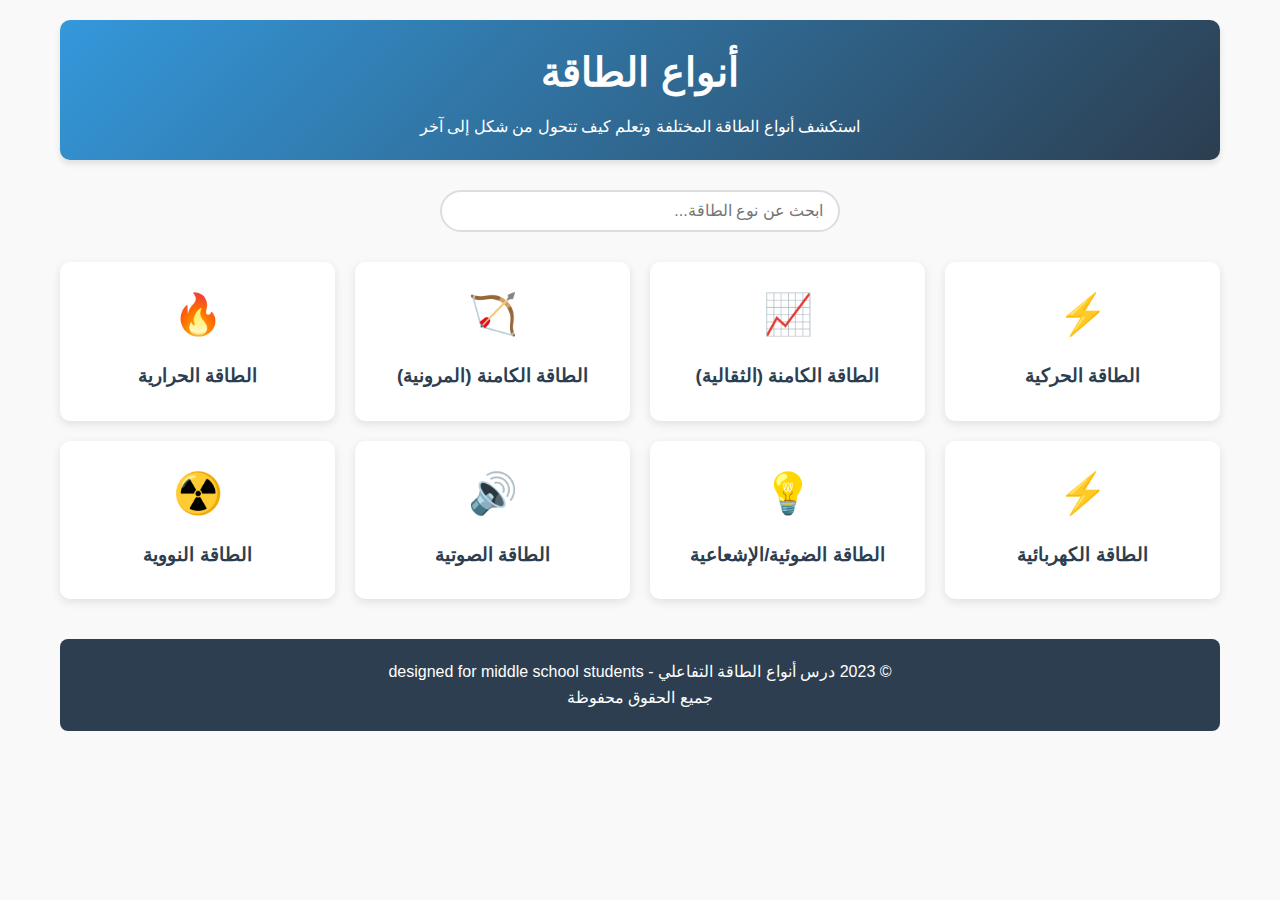
<file: public/curriculum/lessons/tech-ch1-lesson-1.html>
<!DOCTYPE html>
<html lang="ar" dir="rtl">
<head>
    <meta charset="UTF-8">
    <meta name="viewport" content="width=device-width, initial-scale=1.0">
    <title>أنواع الطاقة - درس تفاعلي</title>
    <style>
        :root {
            --primary-color: #3498db;
            --secondary-color: #2c3e50;
            --accent-color: #e74c3c;
            --light-color: #ecf0f1;
            --dark-color: #2c3e50;
            --success-color: #27ae60;
        }
        
        * {
            box-sizing: border-box;
            margin: 0;
            padding: 0;
        }
        
        body {
            font-family: 'Segoe UI', Tahoma, Geneva, Verdana, sans-serif;
            line-height: 1.6;
            color: #333;
            background-color: #f9f9f9;
            padding: 20px;
            max-width: 1200px;
            margin: 0 auto;
        }
        
        header {
            text-align: center;
            margin-bottom: 30px;
            padding: 20px;
            background: linear-gradient(135deg, var(--primary-color), var(--secondary-color));
            color: white;
            border-radius: 10px;
            box-shadow: 0 4px 6px rgba(0, 0, 0, 0.1);
        }
        
        h1 {
            font-size: 2.5rem;
            margin-bottom: 10px;
        }
        
        h2 {
            color: var(--secondary-color);
            border-bottom: 2px solid var(--primary-color);
            padding-bottom: 10px;
            margin: 25px 0 15px;
        }
        
        h3 {
            color: var(--primary-color);
            margin: 20px 0 10px;
        }
        
        .search-container {
            margin: 20px 0;
            text-align: center;
        }
        
        #search {
            padding: 10px 15px;
            width: 100%;
            max-width: 400px;
            border: 2px solid #ddd;
            border-radius: 25px;
            font-size: 1rem;
        }
        
        .energy-grid {
            display: grid;
            grid-template-columns: repeat(auto-fill, minmax(250px, 1fr));
            gap: 20px;
            margin: 30px 0;
        }
        
        .energy-card {
            background-color: white;
            border-radius: 10px;
            padding: 20px;
            box-shadow: 0 3px 10px rgba(0, 0, 0, 0.1);
            cursor: pointer;
            transition: transform 0.3s, box-shadow 0.3s;
            text-align: center;
        }
        
        .energy-card:hover, .energy-card:focus {
            transform: translateY(-5px);
            box-shadow: 0 5px 15px rgba(0, 0, 0, 0.2);
        }
        
        .energy-card h3 {
            margin-top: 0;
            color: var(--secondary-color);
        }
        
        .energy-icon {
            font-size: 2.5rem;
            margin-bottom: 15px;
        }
        
        .card-content {
            display: none;
            position: fixed;
            top: 50%;
            left: 50%;
            transform: translate(-50%, -50%);
            background-color: white;
            padding: 30px;
            border-radius: 10px;
            box-shadow: 0 5px 25px rgba(0, 0, 0, 0.2);
            z-index: 1000;
            width: 90%;
            max-width: 600px;
            max-height: 80vh;
            overflow-y: auto;
        }
        
        .close-btn {
            position: absolute;
            top: 15px;
            left: 15px;
            background: none;
            border: none;
            font-size: 1.5rem;
            cursor: pointer;
            color: var(--accent-color);
        }
        
        .overlay {
            display: none;
            position: fixed;
            top: 0;
            left: 0;
            width: 100%;
            height: 100%;
            background-color: rgba(0, 0, 0, 0.5);
            z-index: 999;
        }
        
        .definition-box {
            background-color: #e8f4fc;
            padding: 20px;
            border-radius: 8px;
            border-right: 5px solid var(--primary-color);
            margin: 15px 0;
        }
        
        .example-box {
            background-color: #f9f9f9;
            padding: 15px;
            border-radius: 8px;
            border-right: 3px solid var(--success-color);
            margin: 10px 0;
        }
        
        .question {
            background-color: #e8f5e9;
            padding: 15px;
            border-radius: 8px;
            margin: 15px 0;
        }
        
        .answer {
            background-color: #c8e6c9;
            padding: 15px;
            border-radius: 8px;
            margin: 10px 0;
            display: none;
        }
        
        .toggle-btn {
            background-color: var(--primary-color);
            color: white;
            border: none;
            padding: 8px 15px;
            border-radius: 5px;
            cursor: pointer;
            margin-top: 10px;
        }
        
        .toggle-btn:hover {
            background-color: var(--secondary-color);
        }
        
        .controls {
            display: flex;
            justify-content: space-between;
            margin-top: 20px;
        }
        
        @media print {
            body * {
                visibility: hidden;
            }
            .card-content, .card-content * {
                visibility: visible;
            }
            .card-content {
                position: absolute;
                left: 0;
                top: 0;
                width: 100%;
                max-width: 100%;
                box-shadow: none;
            }
        }
        
        @media (max-width: 768px) {
            .energy-grid {
                grid-template-columns: repeat(auto-fill, minmax(200px, 1fr));
            }
            
            h1 {
                font-size: 2rem;
            }
        }
        
        footer {
            text-align: center;
            margin-top: 40px;
            padding: 20px;
            background-color: var(--dark-color);
            color: white;
            border-radius: 8px;
        }
        
        .sr-only {
            position: absolute;
            width: 1px;
            height: 1px;
            padding: 0;
            margin: -1px;
            overflow: hidden;
            clip: rect(0, 0, 0, 0);
            white-space: nowrap;
            border: 0;
        }
    </style>
</head>
<body>
    <header>
        <h1>أنواع الطاقة</h1>
        <p>استكشف أنواع الطاقة المختلفة وتعلم كيف تتحول من شكل إلى آخر</p>
    </header>

    <div class="search-container">
        <label for="search" class="sr-only">ابحث عن نوع الطاقة</label>
        <input type="text" id="search" placeholder="ابحث عن نوع الطاقة...">
    </div>

    <div class="energy-grid" id="energyGrid">
        <!-- سيتم ملء هذا القسم ديناميكيًا باستخدام JavaScript -->
    </div>

    <div class="overlay" id="overlay"></div>

    <footer>
        <p>© 2023 درس أنواع الطاقة التفاعلي - designed for middle school students</p>
        <p>جميع الحقوق محفوظة</p>
    </footer>

    <script>
        // بيانات أنواع الطاقة
        const ENERGY_TYPES = [
            {
                id: 'kinetic',
                name: 'الطاقة الحركية',
                definition: 'الطاقة التي يمتلكها الجسم بسبب حركته. تزداد هذه الطاقة بزيادة سرعة الجسم وكتلته.',
                characteristics: 'تتناسب طردياً مع مربع السرعة وتزداد بزيادة الكتلة. يمكن نقلها بين الأجسام عند التصادم.',
                examples: [
                    'سيارة تسير على الطريق',
                    'رياح تهب',
                    'طفل يلعب بالكرة',
                    'مروحة تعمل'
                ],
                formula: 'ط ح = ½ × الكتلة × السرعة² (Ek = 1/2 mv²)',
                questions: [
                    {
                        question: 'الطاقة الحركية تزداد بزيادة سرعة الجسم؟',
                        answer: 'نعم، الطاقة الحركية تتناسب طردياً مع مربع السرعة.',
                        type: 'صح/خطأ'
                    },
                    {
                        question: 'أي من هذه الأمثلة تمثل طاقة حركية؟',
                        options: ['كتاب على رف', 'سيارة متحركة', 'بطارية'],
                        answer: 'سيارة متحركة',
                        type: 'اختيار من متعدد'
                    },
                    {
                        question: 'كيف تتحول الطاقة الحركية إلى أنواع أخرى من الطاقة؟',
                        answer: 'تتحول الطاقة الحركية إلى حرارية عن طريق الاحتكاك، وإلى صوتية عند الاصطدام.',
                        type: 'سؤال مفتوح'
                    }
                ],
                icon: '⚡'
            },
            {
                id: 'potential_gravitational',
                name: 'الطاقة الكامنة (الثقالية)',
                definition: 'الطاقة المخزنة في الجسم بسبب موضعه بالنسبة للأرض. تزداد هذه الطاقة بزيادة ارتفاع الجسم وكتلته.',
                characteristics: 'تتحول إلى طاقة حركية عند سقوط الجسم. تعتمد على تسارع الجاذبية الأرضية.',
                examples: [
                    'سد مائي',
                    'تفاحة على شجرة',
                    'كتاب على رف مرتفع',
                    'طفل على أرجوحة مرتفعة'
                ],
                formula: 'ط و = الكتلة × تسارع الجاذبية × الارتفاع (Ep = mgh)',
                questions: [
                    {
                        question: 'الطاقة الكامنة الثقالية تعتمد على كتلة الجسم وارتفاعه؟',
                        answer: 'نعم، الطاقة الكامنة الثقالية تتناسب طردياً مع كل من الكتلة والارتفاع.',
                        type: 'صح/خطأ'
                    },
                    {
                        question: 'أي من هذه الأمثلة تمثل طاقة كامنة ثقالية؟',
                        options: ['مروحة تعمل', 'كتاب على رف مرتفع', 'بطارية'],
                        answer: 'كتاب على رف مرتفع',
                        type: 'اختيار من متعدد'
                    },
                    {
                        question: 'ما الذي يحدث للطاقة الكامنة الثقالية عندما يسقط جسم من ارتفاع؟',
                        answer: 'تتحول الطاقة الكامنة الثقالية إلى طاقة حركية أثناء السقوط.',
                        type: 'سؤال مفتوح'
                    }
                ],
                icon: '📈'
            },
            {
                id: 'potential_elastic',
                name: 'الطاقة الكامنة (المرونية)',
                definition: 'الطاقة المخزنة في الأجسام المرنة عند شدها أو ضغطها. تزداد هذه الطاقة بزيادة مقدار التشوه.',
                characteristics: 'تتحول إلى طاقة حركية عند تحرير الجسم المشدود أو المضغوط. توجد في المواد المرنة مثل المطاط والنوابض.',
                examples: [
                    'قوس مشدود لإطلاق سهم',
                    'نابض مضغوط في لعبة',
                    'مطاط مشدود',
                    'وسادة هواء مضغوطة'
                ],
                formula: 'ط و = ½ × ثابت المرونة × (الإزاحة)² (Ee = 1/2 kx²)',
                questions: [
                    {
                        question: 'الطاقة الكامنة المرونية توجد في الأجسام المرنة فقط؟',
                        answer: 'نعم، الطاقة الكامنة المرونية تختص بالأجسام المرنة التي يمكن تشويهها ثم تعود إلى شكلها الأصلي.',
                        type: 'صح/خطأ'
                    },
                    {
                        question: 'أي من هذه الأمثلة تمثل طاقة كامنة مرونية؟',
                        options: ['قوس مشدود', 'شمس ساطعة', 'ماء جاري'],
                        answer: 'قوس مشدود',
                        type: 'اختيار من متعدد'
                    },
                    {
                        question: 'كيف تتحول الطاقة الكامنة المرونية إلى أنواع أخرى من الطاقة؟',
                        answer: 'تتحول إلى طاقة حركية عند تحرير الجسم المشدود أو المضغوط، وإلى طاقة صوتية عند اهتزاز الجسم.',
                        type: 'سؤال مفتوح'
                    }
                ],
                icon: '🏹'
            },
            {
                id: 'thermal',
                name: 'الطاقة الحرارية',
                definition: 'الطاقة الناتجة عن حركة الجسيمات الدقيقة في المادة. كلما زادت حركة الجسيمات، زادت الطاقة الحرارية.',
                characteristics: 'تنتقل من الجسم الساخن إلى الجسم البارد. لا يمكن تحويلها كلياً إلى شغل.',
                examples: [
                    'دفء الشمس',
                    'سخان الماء',
                    'فرن الطبخ',
                    'احتكاك كف اليدين'
                ],
                formula: 'الطاقة الحرارية = الكتلة × الحرارة النوعية × التغير في درجة الحرارة (Q = m c ΔT)',
                questions: [
                    {
                        question: 'الطاقة الحرارية تنتقل من الجسم البارد إلى الجسم الساخن؟',
                        answer: 'خطأ، الطاقة الحرارية تنتقل تلقائياً من الجسم الساخن إلى الجسم البارد.',
                        type: 'صح/خطأ'
                    },
                    {
                        question: 'أي من هذه الأمثلة تمثل طاقة حرارية؟',
                        options: ['صوت الرعد', 'دفء الشمس', 'رياح تهب'],
                        answer: 'دفء الشمس',
                        type: 'اختيار من متعدد'
                    },
                    {
                        question: 'ما الفرق بين الطاقة الحرارية ودرجة الحرارة؟',
                        answer: 'الطاقة الحرارية هي كمية الطاقة الكلية في الجسم، بينما درجة الحرارة هي مقياس لمتوسط الطاقة الحركية للجسيمات.',
                        type: 'سؤال مفتوح'
                    }
                ],
                icon: '🔥'
            },
            {
                id: 'electrical',
                name: 'الطاقة الكهربائية',
                definition: 'الطاقة الناتجة عن حركة الشحنات الكهربائية (الإلكترونات). يمكن تحويلها بسهولة إلى أنواع أخرى من الطاقة.',
                characteristics: 'تنتقل عبر الموصلات الكهربائية. يمكن تخزينها مؤقتاً في البطاريات والمكثفات.',
                examples: [
                    'برق',
                    'بطارية',
                    'كهرباء المنزل',
                    'شحن الهاتف'
                ],
                formula: 'القدرة الكهربائية = الجهد × التيار (P = V I)',
                questions: [
                    {
                        question: 'الطاقة الكهربائية يمكن تحويلها إلى أنواع أخرى من الطاقة بسهولة؟',
                        answer: 'نعم، يمكن تحويل الطاقة الكهربائية إلى ضوئية وحرارية وميكانيكية وغيرها.',
                        type: 'صح/خطأ'
                    },
                    {
                        question: 'أي من هذه الأمثلة تمثل طاقة كهربائية؟',
                        options: ['صوت مكبر', 'برق في السماء', 'كتاب على رف'],
                        answer: 'برق في السماء',
                        type: 'اختيار من متعدد'
                    },
                    {
                        question: 'كيف نستخدم الطاقة الكهربائية في حياتنا اليومية؟',
                        answer: 'نستخدم الطاقة الكهربائية في إضاءة المنازل، وتشغيل الأجهزة الكهربائية، وشحن الأجهزة الإلكترونية.',
                        type: 'سؤال مفتوح'
                    }
                ],
                icon: '⚡'
            },
            {
                id: 'light',
                name: 'الطاقة الضوئية/الإشعاعية',
                definition: 'الطاقة التي تنتقل على شكل موجات كهرومغناطيسية. يمكنها الانتقال في الفراغ ولا تحتاج إلى وسط مادي.',
                characteristics: 'تنتقل بسرعة ثابتة في الفراغ (300,000 كم/ثانية). تختلف خصائصها باختلاف الطول الموجي.',
                examples: [
                    'ضوء الشمس',
                    'أشعة الليزر',
                    'أضواء LED',
                    'أشعة الراديو'
                ],
                formula: 'طاقة الفوتون = ثابت بلانك × التردد (E = h f)',
                questions: [
                    {
                        question: 'الطاقة الضوئية تحتاج إلى وسط مادي للانتقال؟',
                        answer: 'خطأ، الطاقة الضوئية يمكنها الانتقال في الفراغ ولا تحتاج إلى وسط مادي.',
                        type: 'صح/خطأ'
                    },
                    {
                        question: 'أي من هذه الأمثلة تمثل طاقة ضوئية؟',
                        options: ['صوت جرس', 'ضوء مصباح', 'حجر يسقط'],
                        answer: 'ضوء مصباح',
                        type: 'اختيار من متعدد'
                    },
                    {
                        question: 'ما أهمية الطاقة الضوئية في حياتنا؟',
                        answer: 'الطاقة الضوئية ضرورية للرؤية، ولعملية البناء الضوئي في النباتات، وتستخدم في الاتصالات والطب.',
                        type: 'سؤال مفتوح'
                    }
                ],
                icon: '💡'
            },
            {
                id: 'sound',
                name: 'الطاقة الصوتية',
                definition: 'الطاقة التي تنتقل على شكل موجات صوتية ناتجة عن اهتزاز الأجسام. تحتاج إلى وسط مادي للانتقال.',
                characteristics: 'تنتقل بسرعات مختلفة في الأوساط المختلفة (أسرع في المواد الصلبة). يمكن انعكاسها وامتصاصها.',
                examples: [
                    'غناء',
                    'رنين الهاتف',
                    'صوت الطائرة',
                    'أمواج البحر'
                ],
                formula: 'شدة الصوت = القدرة / المساحة (I = P / A)',
                questions: [
                    {
                        question: 'الطاقة الصوتية تنتقل في الفراغ؟',
                        answer: 'خطأ، الطاقة الصوتية تحتاج إلى وسط مادي للانتقال ولا تنتقل في الفراغ.',
                        type: 'صح/خطأ'
                    },
                    {
                        question: 'أي من هذه الأمثلة تمثل طاقة صوتية؟',
                        options: ['رنين جرس', 'شمس ساطعة', 'مطاط مشدود'],
                        answer: 'رنين جرس',
                        type: 'اختيار من متعدد'
                    },
                    {
                        question: 'كيف تتحول الطاقة الصوتية إلى أنواع أخرى من الطاقة؟',
                        answer: 'تتحول الطاقة الصوتية إلى حرارية عند امتصاصها، وإلى كهربائية في الميكروفونات.',
                        type: 'سؤال مفتوح'
                    }
                ],
                icon: '🔊'
            },
            {
                id: 'nuclear',
                name: 'الطاقة النووية',
                definition: 'الطاقة المخزنة في نواة الذرة. تتحرر هذه الطاقة عند انشطار النواة أو اندماجها مع نواة أخرى.',
                characteristics: 'تنتج كمية هائلة من الطاقة من كمية صغيرة من المادة. تحتاج إلى تقنيات خاصة للتحكم فيها.',
                examples: [
                    'مفاعل نووي',
                    'القنبلة الذرية',
                    'الطاقة الشمسية (ناتجة عن اندماج نووي)',
                    'الطب النووي'
                ],
                formula: 'الطاقة = الكتلة × (سرعة الضوء)² (E = m c²)',
                questions: [
                    {
                        question: 'الطاقة النووية تنتج من التفاعلات الكيميائية؟',
                        answer: 'خطأ، الطاقة النووية تنتج من التغيرات في نواة الذرة وليس من التفاعلات الكيميائية.',
                        type: 'صح/خطأ'
                    },
                    {
                        question: 'أي من هذه الأمثلة تمثل طاقة نووية؟',
                        options: ['مفاعل نووي', 'بطارية', 'احتكاك اليدين'],
                        answer: 'مفاعل نووي',
                        type: 'اختيار من متعدد'
                    },
                    {
                        question: 'ما هي استخدامات الطاقة النووية السلمية؟',
                        answer: 'تستخدم الطاقة النووية في توليد الكهرباء، والطب (التشخيص والعلاج)، والبحوث العلمية، والزراعة.',
                        type: 'سؤال مفتوح'
                    }
                ],
                icon: '☢️'
            }
        ];

        // عناصر DOM
        const energyGrid = document.getElementById('energyGrid');
        const overlay = document.getElementById('overlay');
        const searchInput = document.getElementById('search');

        // إنشاء بطاقات الطاقة
        function createEnergyCards(energyTypes) {
            energyGrid.innerHTML = '';
            
            energyTypes.forEach(energy => {
                const card = document.createElement('div');
                card.className = 'energy-card';
                card.tabIndex = 0;
                card.setAttribute('role', 'button');
                card.setAttribute('aria-label', `تعلم المزيد عن ${energy.name}`);
                
                card.innerHTML = `
                    <div class="energy-icon">${energy.icon}</div>
                    <h3>${energy.name}</h3>
                `;
                
                card.addEventListener('click', () => openCard(energy));
                card.addEventListener('keydown', (e) => {
                    if (e.key === 'Enter' || e.key === ' ') {
                        e.preventDefault();
                        openCard(energy);
                    }
                });
                
                energyGrid.appendChild(card);
            });
        }

        // فتح بطاقة الطاقة
        function openCard(energy) {
            const cardContent = document.createElement('div');
            cardContent.className = 'card-content';
            cardContent.id = `${energy.id}-card`;
            cardContent.setAttribute('aria-modal', 'true');
            cardContent.setAttribute('role', 'dialog');
            cardContent.setAttribute('aria-labelledby', `${energy.id}-title`);
            
            // إنشاء محتوى البطاقة
            cardContent.innerHTML = `
                <button class="close-btn" aria-label="إغلاق">✕</button>
                <h2 id="${energy.id}-title">${energy.name}</h2>
                
                <div class="definition-box">
                    <h3>التعريف</h3>
                    <p>${energy.definition}</p>
                </div>
                
                <div class="definition-box">
                    <h3>الخصائص</h3>
                    <p>${energy.characteristics}</p>
                </div>
                
                <div class="example-box">
                    <h3>أمثلة من الحياة اليومية</h3>
                    <ul>
                        ${energy.examples.map(example => `<li>${example}</li>`).join('')}
                    </ul>
                </div>
                
                ${energy.formula ? `
                <div class="definition-box">
                    <h3>الصيغة الرياضية</h3>
                    <p>${energy.formula}</p>
                </div>
                ` : ''}
                
                <div class="question">
                    <h3>أسئلة تقييم</h3>
                    ${energy.questions.map((q, index) => `
                        <div class="question-item">
                            <p><strong>س ${index + 1}:</strong> ${q.question}</p>
                            ${q.options ? `
                                <ul>
                                    ${q.options.map(opt => `<li>${opt}</li>`).join('')}
                                </ul>
                            ` : ''}
                            <button class="toggle-btn" data-answer="answer-${energy.id}-${index}">إظهار الإجابة</button>
                            <div class="answer" id="answer-${energy.id}-${index}">
                                <p><strong>الإجابة:</strong> ${q.answer}</p>
                            </div>
                        </div>
                    `).join('')}
                </div>
                
                <div class="controls">
                    <button class="toggle-btn" onclick="window.print()">طباعة</button>
                </div>
            `;
            
            document.body.appendChild(cardContent);
            overlay.style.display = 'block';
            cardContent.style.display = 'block';
            
            // إضافة مستمعي الأحداث لأزرار الإغلاق والإجابة
            const closeBtn = cardContent.querySelector('.close-btn');
            closeBtn.addEventListener('click', closeCard);
            
            const toggleButtons = cardContent.querySelectorAll('.toggle-btn');
            toggleButtons.forEach(btn => {
                if (!btn.onclick) { // تجنب زر الطباعة
                    btn.addEventListener('click', function() {
                        const answerId = this.getAttribute('data-answer');
                        const answerElement = document.getElementById(answerId);
                        
                        if (answerElement.style.display === 'block') {
                            answerElement.style.display = 'none';
                            this.textContent = 'إظهار الإجابة';
                        } else {
                            answerElement.style.display = 'block';
                            this.textContent = 'إخفاء الإجابة';
                        }
                    });
                }
            });
            
            // التركيز على البطاقة عند فتحها
            cardContent.focus();
            
            // إضافة مستمع حدث للزر Escape
            const closeOnEscape = (e) => {
                if (e.key === 'Escape') {
                    closeCard();
                }
            };
            
            document.addEventListener('keydown', closeOnEscape);
            
            // حفظ حالة البطاقة المفتوحة
            localStorage.setItem('lastOpenedCard', energy.id);
        }

        // إغلاق بطاقة الطاقة
        function closeCard() {
            const cardContent = document.querySelector('.card-content');
            if (cardContent) {
                cardContent.remove();
            }
            overlay.style.display = 'none';
            
            // إزالة مستمع حدث الزر Escape
            document.removeEventListener('keydown', closeOnEscape);
            
            // إزالة حالة البطاقة المفتوحة من التخزين
            localStorage.removeItem('lastOpenedCard');
        }

        // البحث عن أنواع الطاقة
        searchInput.addEventListener('input', function() {
            const searchTerm = this.value.toLowerCase();
            const filteredEnergy = ENERGY_TYPES.filter(energy => 
                energy.name.toLowerCase().includes(searchTerm) ||
                energy.definition.toLowerCase().includes(searchTerm) ||
                energy.examples.some(example => example.toLowerCase().includes(searchTerm))
            );
            
            createEnergyCards(filteredEnergy);
        });

        // إغلاق البطاقة عند النقر خارجها
        overlay.addEventListener('click', closeCard);

        // تهيئة الصفحة
        document.addEventListener('DOMContentLoaded', function() {
            createEnergyCards(ENERGY_TYPES);
            
            // فتح البطاقة الأخيرة إذا كانت موجودة
            const lastOpenedCard = localStorage.getItem('lastOpenedCard');
            if (lastOpenedCard) {
                const energy = ENERGY_TYPES.find(e => e.id === lastOpenedCard);
                if (energy) {
                    openCard(energy);
                }
            }
        });
    </script>
</body>
</html>
</file>
